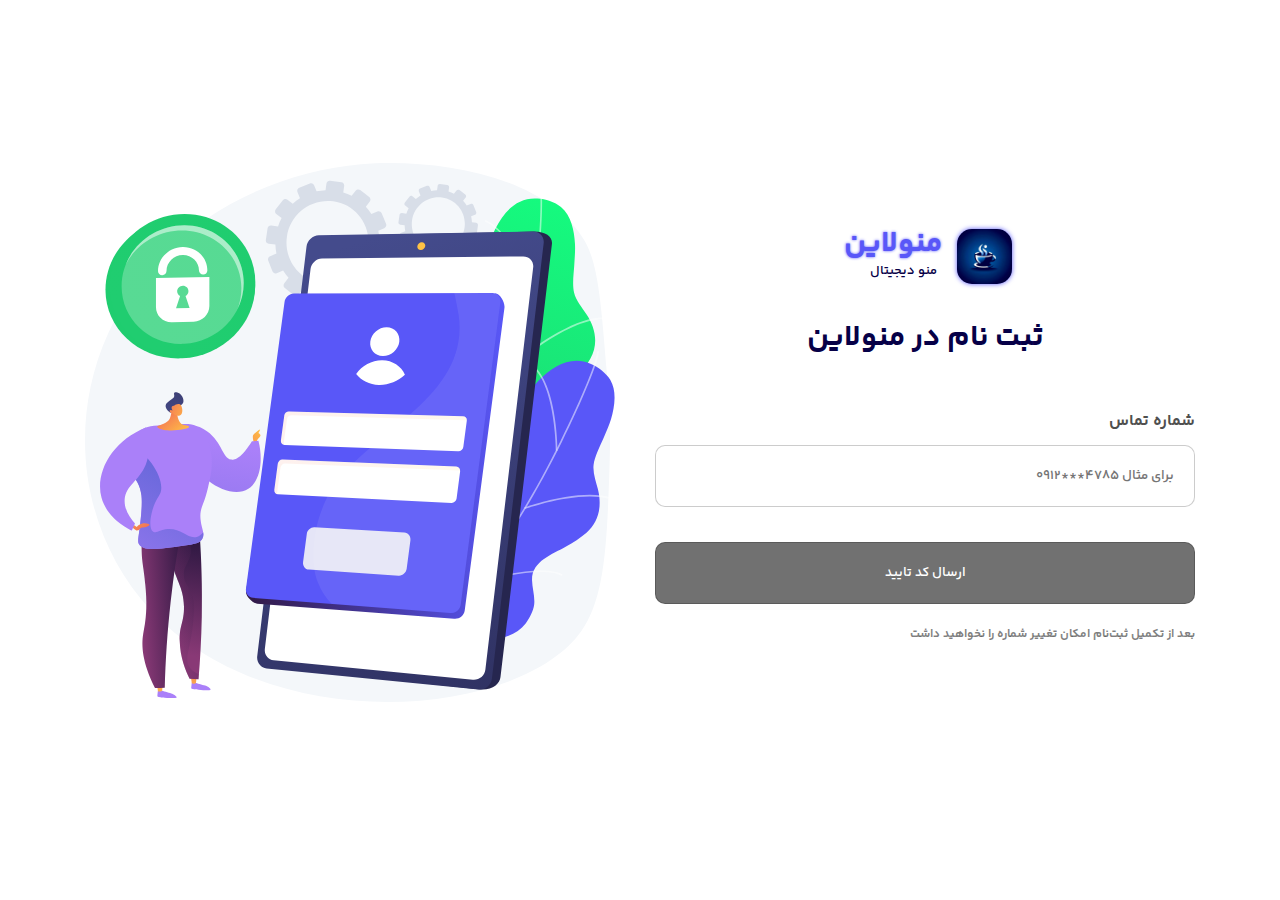
<file: Login/login.html>
<!DOCTYPE html>
<html lang="en">
<head>
    <title>صفحه ورود | منولاین</title>
    <meta charset="UTF-8">
    <meta name="viewport" content="initial-scale = 1.0"/>
    <link rel="icon" href="../image/logo.ico"/>
    <link rel="stylesheet" href="../style/font.css">
    <link rel="stylesheet" href="../style/reset.css">
    <link rel="stylesheet" href="../style/grid.css">
    <link rel="stylesheet" href="../style/login.css"/>
    <link rel="stylesheet" href="../style/responsive.css">
</head>
<body>
    <div class="container">
        <div class="row align-items-center">
            <div class="col-md-6 col-12">
                    <div class="login-content">
                        <div class="header-logo-login">
                            <img src="../image/logo.webp" alt="logo" class="header-logo__img"><!--Change logo-->
                            <div class="header-logo__text-wrapper">
                                <span class="header-logo__text">منولاین</span>
                                <br>
                                <span class="header-logo__sub-text">منو دیجیتال</span>
                            </div>
                        </div>
                        <h1 class="login-content__text">ثبت نام در منولاین</h1>
                        <form class="login-form" method="post">
                            <label for="number" class="login-form__label">شماره تماس</label>
                            <input type="number" class="login-form__input" placeholder="برای مثال 4785***0912" id="number"/>
                            <span class="login-form__error">* شماره تلفن وارد شده باید 11 رقمی باشد!</span>
                            <div class="login-form__timer">
                                <input type="number" class="login-form__input submit-code" placeholder="کد تایید خود را وارد نمایید..."/>
                                <span id="timer">00:59</span>
                            </div>
                            <input id="send-code" disabled type="button" class="login-form__submit" value="ارسال کد تایید" />
                            <input id="submit-code" type="button" class="login-form__submit" value="ثبت کد تایید" />
                            <div class="visitor-head-wrapper">
                                <a aria-readonly="true" id="website" class="familiarity__btn" href="#">
                                    <svg width="24" height="24" viewBox="0 0 24 24" fill="none" xmlns="http://www.w3.org/2000/svg">
                                        <path d="M12 21.75C6.07 21.75 1.25 16.93 1.25 11C1.25 5.07 6.07 0.25 12 0.25C17.93 0.25 22.75 5.07 22.75 11C22.75 16.93 17.93 21.75 12 21.75ZM12 1.75C6.9 1.75 2.75 5.9 2.75 11C2.75 16.1 6.9 20.25 12 20.25C17.1 20.25 21.25 16.1 21.25 11C21.25 5.9 17.1 1.75 12 1.75Z" fill="#737D7F"/>
                                        <path d="M12 15.75C9.38 15.75 7.25 13.62 7.25 11C7.25 8.38 9.38 6.25 12 6.25C14.62 6.25 16.75 8.38 16.75 11C16.75 13.62 14.62 15.75 12 15.75ZM12 7.75C10.21 7.75 8.75 9.21 8.75 11C8.75 12.79 10.21 14.25 12 14.25C13.79 14.25 15.25 12.79 15.25 11C15.25 9.21 13.79 7.75 12 7.75Z" fill="#737D7F"/>
                                        <path d="M21.17 7.74994C21.12 7.74994 21.06 7.73994 21.01 7.72994C18.07 7.08994 15.1 7.08994 12.16 7.72994C11.75 7.81994 11.36 7.55994 11.27 7.15994C11.18 6.74994 11.44 6.35994 11.84 6.26994C14.99 5.57994 18.18 5.57994 21.33 6.26994C21.73 6.35994 21.99 6.75994 21.9 7.15994C21.83 7.50994 21.52 7.74994 21.17 7.74994Z" fill="#737D7F"/>
                                        <path d="M8.54001 13.7501C8.33001 13.7501 8.12001 13.6601 7.97001 13.4901C5.89001 11.1001 4.31001 8.37007 3.26001 5.37007L3.95001 5.06007L4.66001 4.82007L4.68001 4.88007C5.66001 7.69007 7.15001 10.2601 9.11001 12.5101C9.38001 12.8201 9.35001 13.3001 9.04001 13.5701C8.89001 13.6901 8.71001 13.7501 8.54001 13.7501Z" fill="#737D7F"/>
                                        <path d="M10.88 21.69C10.7 21.69 10.52 21.63 10.38 21.5C10.07 21.22 10.05 20.75 10.33 20.44C12.33 18.24 13.81 15.69 14.73 12.86C14.86 12.47 15.3 12.21 15.69 12.34C16.08 12.47 16.31 12.85 16.19 13.24C15.18 16.36 13.59 19.1 11.45 21.46C11.29 21.61 11.08 21.69 10.88 21.69Z" fill="#737D7F"/>
                                    </svg>
                                    <span class="familiarity__text">آشنایی از طریق وب‌سایت</span>
                                </a>
                                <a aria-readonly="true" id="instagram" class="familiarity__btn" href="#">
                                    <svg width="24" height="24" viewBox="0 0 24 24" fill="none" xmlns="http://www.w3.org/2000/svg">
                                        <path d="M15 22.75H9C3.57 22.75 1.25 20.43 1.25 15V9C1.25 3.57 3.57 1.25 9 1.25H15C20.43 1.25 22.75 3.57 22.75 9V15C22.75 20.43 20.43 22.75 15 22.75ZM9 2.75C4.39 2.75 2.75 4.39 2.75 9V15C2.75 19.61 4.39 21.25 9 21.25H15C19.61 21.25 21.25 19.61 21.25 15V9C21.25 4.39 19.61 2.75 15 2.75H9Z" fill="#737D7F"/>
                                        <path d="M12 16.25C9.66 16.25 7.75 14.34 7.75 12C7.75 9.66 9.66 7.75 12 7.75C14.34 7.75 16.25 9.66 16.25 12C16.25 14.34 14.34 16.25 12 16.25ZM12 9.25C10.48 9.25 9.25 10.48 9.25 12C9.25 13.52 10.48 14.75 12 14.75C13.52 14.75 14.75 13.52 14.75 12C14.75 10.48 13.52 9.25 12 9.25Z" fill="#737D7F"/>
                                        <path d="M17 7.4999C16.87 7.4999 16.74 7.4699 16.62 7.4199C16.5 7.3699 16.39 7.2999 16.29 7.2099C16.2 7.1099 16.12 6.9999 16.07 6.8799C16.02 6.7599 16 6.6299 16 6.4999C16 6.3699 16.02 6.2399 16.07 6.1199C16.13 5.9899 16.2 5.8899 16.29 5.7899C16.34 5.7499 16.39 5.6999 16.44 5.6699C16.5 5.6299 16.56 5.5999 16.62 5.5799C16.68 5.5499 16.74 5.5299 16.81 5.5199C17.13 5.4499 17.47 5.5599 17.71 5.7899C17.8 5.8899 17.87 5.9899 17.92 6.1199C17.97 6.2399 18 6.3699 18 6.4999C18 6.6299 17.97 6.7599 17.92 6.8799C17.87 6.9999 17.8 7.1099 17.71 7.2099C17.61 7.2999 17.5 7.3699 17.38 7.4199C17.26 7.4699 17.13 7.4999 17 7.4999Z" fill="#737D7F"/>
                                    </svg>
                                    <span class="familiarity__text">آشنایی از طریق اینستاگرام</span>
                                </a>
                                <a id="visitor" class="familiarity__btn" href="#">
                                    <svg class="svg-white" width="24" height="24" viewBox="0 0 24 24" fill="#737D7F" xmlns="http://www.w3.org/2000/svg">
                                        <path class="svg-white1" d="M11.97 22.75C6.04997 22.75 1.21997 17.93 1.21997 12C1.21997 6.07 6.04997 1.25 11.97 1.25C17.89 1.25 22.72 6.07 22.72 12C22.72 17.93 17.9 22.75 11.97 22.75ZM11.97 2.75C6.86997 2.75 2.71997 6.9 2.71997 12C2.71997 17.1 6.86997 21.25 11.97 21.25C17.07 21.25 21.22 17.1 21.22 12C21.22 6.9 17.07 2.75 11.97 2.75Z" fill="#737D7F"/>
                                        <path class="svg-white2" d="M12 19.2499C9.85 19.2499 7.83 18.1999 6.6 16.4299C6.36 16.0899 6.45 15.6199 6.79 15.3899C7.13 15.1499 7.6 15.2399 7.83 15.5799C8.78 16.9399 10.34 17.7599 12 17.7599C13.66 17.7599 15.22 16.9499 16.17 15.5799C16.41 15.2399 16.87 15.1599 17.21 15.3899C17.55 15.6299 17.63 16.0899 17.4 16.4299C16.17 18.1999 14.15 19.2499 12 19.2499Z" fill="#737D7F"/>
                                    </svg>
                                    <span class="familiarity__text">آشنایی از طریق ویزیتور</span>
                                </a>
                                <div class="visitor">
                                    <input class="visitor__input" type="number" placeholder="کد ویزیتور:" />
                                    <input class="visitor__btn" type="button" value="ثبت کد ویزیتور" />
                                </div>
                            </div>
                            <span class="login-form__span">بعد از تکمیل ثبت‌نام امکان تغییر شماره را نخواهید داشت</span>
                        </form>
                    </div>
            </div>
            <div class="col-md-6 col-12 order">
                <div class="header-logo-login header-logo-login--mobile">
                    <img src="../image/logo.webp" alt="logo" class="header-logo__img"><!--Change logo-->
                    <div class="header-logo__text-wrapper">
                        <span class="header-logo__text">منولاین</span>
                        <br>
                        <span class="header-logo__sub-text">منو دیجیتال</span>
                    </div>
                </div>
                    <img class="login__img" src="../image/login/Group.svg" alt="login" />
            </div>
        </div>
    </div>
    <script type="text/javascript" src="../script/login.js"></script>
</body>
</html>
</file>
<file: style/font.css>
@font-face {
    font-family: IRANYekanBold;
    src: url("../fonts/YekanBakhFaNum-Bold.woff2") format("woff2");
}

@font-face {
    font-family: IRANYekanFNLight;
    src: url("../fonts/YekanBakhFaNum-Light.woff2") format("woff2");
}

@font-face {
    font-family: IRANYekanFNSemiBold;
    src: url("../fonts/YekanBakhFaNum-SemiBold.woff2") format("woff2");
}
</file>
<file: style/grid.css>
html {
    box-sizing: border-box;
}

*,
*::after,
*::before {
    box-sizing: inherit;
}

.container {
    width: 100%;
    padding-right: 15px;
    padding-left: 15px;
    margin-right: auto;
    margin-left: auto;
    overflow: hidden;
}


/* 

- Grid System

*/

.row {
    display: flex;
    flex-wrap: wrap;
    margin-right: -15px;
    margin-left: -15px;
}

.row>* {
    padding-right: 15px;
    padding-left: 15px;
    margin-bottom: 30px;
}

.col {
    max-width: 100%;
    flex-grow: 1;
}

.col-1 {
    width: 8.333333%;
    flex: 0 0 auto;
}

.col-2 {
    width: 16.666666%;
    flex: 0 0 auto;
}

.col-3 {
    width: 25%;
    flex: 0 0 auto;
}

.col-4 {
    width: 33.333333%;
    flex: 0 0 auto;
}

.col-5 {
    width: 41.666666%;
    flex: 0 0 auto;
}

.col-6 {
    width: 50%;
    flex: 0 0 auto;
}

.col-7 {
    width: 58.333333%;
    flex: 0 0 auto;
}

.col-8 {
    width: 66.666666%;
    flex: 0 0 auto;
}

.col-9 {
    width: 75%;
    flex: 0 0 auto;
}

.col-10 {
    width: 83.333333%;
    flex: 0 0 auto;
}

.col-11 {
    width: 91.666666%;
    flex: 0 0 auto;
}

.col-12 {
    width: 100%;
    flex: 0 0 auto;
}


/* sm */

@media (min-width: 576px) {
    .container {
        width: 540px;
    }
    .col-sm-1 {
        width: 8.333333%;
        flex: 0 0 auto;
    }
    .col-sm-2 {
        width: 16.666666%;
        flex: 0 0 auto;
    }
    .col-sm-3 {
        width: 25%;
        flex: 0 0 auto;
    }
    .col-sm-4 {
        width: 33.333333%;
        flex: 0 0 auto;
    }
    .col-sm-5 {
        width: 41.666666%;
        flex: 0 0 auto;
    }
    .col-sm-6 {
        width: 50%;
        flex: 0 0 auto;
    }
    .col-sm-7 {
        width: 58.333333%;
        flex: 0 0 auto;
    }
    .col-sm-8 {
        width: 66.666666%;
        flex: 0 0 auto;
    }
    .col-sm-9 {
        width: 75%;
        flex: 0 0 auto;
    }
    .col-sm-10 {
        width: 83.333333%;
        flex: 0 0 auto;
    }
    .col-sm-11 {
        width: 91.666666%;
        flex: 0 0 auto;
    }
    .col-sm-12 {
        width: 100%;
        flex: 0 0 auto;
    }
}


/* md */

@media (min-width: 768px) {
    .container {
        width: 720px;
    }
    .col-md-1 {
        width: 8.333333%;
        flex: 0 0 auto;
    }
    .col-md-2 {
        width: 16.666666%;
        flex: 0 0 auto;
    }
    .col-md-3 {
        width: 25%;
        flex: 0 0 auto;
    }
    .col-md-4 {
        width: 33.333333%;
        flex: 0 0 auto;
    }
    .col-md-5 {
        width: 41.666666%;
        flex: 0 0 auto;
    }
    .col-md-6 {
        width: 50%;
        flex: 0 0 auto;
    }
    .col-md-7 {
        width: 58.333333%;
        flex: 0 0 auto;
    }
    .col-md-8 {
        width: 66.666666%;
        flex: 0 0 auto;
    }
    .col-md-9 {
        width: 75%;
        flex: 0 0 auto;
    }
    .col-md-10 {
        width: 83.333333%;
        flex: 0 0 auto;
    }
    .col-md-11 {
        width: 91.666666%;
        flex: 0 0 auto;
    }
    .col-md-12 {
        width: 100%;
        flex: 0 0 auto;
    }
}


/* lg */

@media (min-width: 992px) {
    .container {
        width: 960px;
    }
    .col-lg-1 {
        width: 8.333333%;
        flex: 0 0 auto;
    }
    .col-lg-2 {
        width: 16.666666%;
        flex: 0 0 auto;
    }
    .col-lg-3 {
        width: 25%;
        flex: 0 0 auto;
    }
    .col-lg-4 {
        width: 33.333333%;
        flex: 0 0 auto;
    }
    .col-lg-5 {
        width: 41.666666%;
        flex: 0 0 auto;
    }
    .col-lg-6 {
        width: 50%;
        flex: 0 0 auto;
    }
    .col-lg-7 {
        width: 58.333333%;
        flex: 0 0 auto;
    }
    .col-lg-8 {
        width: 66.666666%;
        flex: 0 0 auto;
    }
    .col-lg-9 {
        width: 75%;
        flex: 0 0 auto;
    }
    .col-lg-10 {
        width: 83.333333%;
        flex: 0 0 auto;
    }
    .col-lg-11 {
        width: 91.666666%;
        flex: 0 0 auto;
    }
    .col-lg-12 {
        width: 100%;
        flex: 0 0 auto;
    }
}


/* xl */

@media (min-width: 1200px) {
    .container {
        width: 1140px;
    }
    .col-xl-1 {
        width: 8.333333%;
        flex: 0 0 auto;
    }
    .col-xl-2 {
        width: 16.666666%;
        flex: 0 0 auto;
    }
    .col-xl-3 {
        width: 25%;
        flex: 0 0 auto;
    }
    .col-xl-4 {
        width: 33.333333%;
        flex: 0 0 auto;
    }
    .col-xl-5 {
        width: 41.666666%;
        flex: 0 0 auto;
    }
    .col-xl-6 {
        width: 50%;
        flex: 0 0 auto;
    }
    .col-xl-7 {
        width: 58.333333%;
        flex: 0 0 auto;
    }
    .col-xl-8 {
        width: 66.666666%;
        flex: 0 0 auto;
    }
    .col-xl-9 {
        width: 75%;
        flex: 0 0 auto;
    }
    .col-xl-10 {
        width: 83.333333%;
        flex: 0 0 auto;
    }
    .col-xl-11 {
        width: 91.666666%;
        flex: 0 0 auto;
    }
    .col-xl-12 {
        width: 100%;
        flex: 0 0 auto;
    }
}


/* xxl */

@media (min-width: 1400px) {
    .container {
        width: 1370px;
    }
    .col-xxl-1 {
        width: 8.333333%;
        flex: 0 0 auto;
    }
    .col-xxl-2 {
        width: 16.666666%;
        flex: 0 0 auto;
    }
    .col-xxl-3 {
        width: 25%;
        flex: 0 0 auto;
    }
    .col-xxl-4 {
        width: 33.333333%;
        flex: 0 0 auto;
    }
    .col-xxl-5 {
        width: 41.666666%;
        flex: 0 0 auto;
    }
    .col-xxl-6 {
        width: 50%;
        flex: 0 0 auto;
    }
    .col-xxl-7 {
        width: 58.333333%;
        flex: 0 0 auto;
    }
    .col-xxl-8 {
        width: 66.666666%;
        flex: 0 0 auto;
    }
    .col-xxl-9 {
        width: 75%;
        flex: 0 0 auto;
    }
    .col-xxl-10 {
        width: 83.333333%;
        flex: 0 0 auto;
    }
    .col-xxl-11 {
        width: 91.666666%;
        flex: 0 0 auto;
    }
    .col-xxl-12 {
        width: 100%;
        flex: 0 0 auto;
    }
}
</file>
<file: style/login.css>
:root{
    --purple: #5957F8;
    --dark-blue : #060047;
    --green : #16CB69;
    --black : #2A2D53;
}

*{
    padding:0;
    margin:0;
    border: 0;
    outline: 0;
    box-sizing: border-box;
}

html{
    font-size: 62.5%;
}

a{
    text-decoration: none;
}

body{
    font-family: IRANYekanBold, sans-serif;
    display: flex;
    justify-content: center;
    align-content: center;
    min-height: 100vh;
    font-size: 1.6rem;
    direction: rtl;
    flex-wrap: wrap;
}

.align-items-center {
    align-items: center;
}

/*  Login */

.login{
    display: flex;
    justify-content: center;
    align-items: center;
}

/*  Login Content    */

.login-content{

}

.header-logo-login{
    display: flex;
    align-items: center;
    justify-content: center;
}

.header-logo__img{
    width: 5.5rem;
    height: 5.5rem;
    border-radius: 1.5rem;
    background-color: var(--purple);
    box-shadow: 0 0 .5rem var(--purple);
}

.header-logo__text-wrapper{
    margin-right: 1.5rem;
}

.header-logo__text{
    color: var(--purple);
    font-size: 3rem;
    text-shadow: 0 0 .3rem var(--purple);
    margin-left: .5rem;
}

.header-logo__sub-text{
    display: block;
    margin: .5rem;
    font-size: 1.3rem;
    font-family: IRANYekanFNSemiBold,sans-serif;
    color: var(--dark-blue);
}

.login-content__text{
    margin-top: 4rem;
    text-align: center;
    font-size: 3rem;
    color: var(--dark-blue);
}

.login-form{
    margin-top: 6rem;
    position: relative;
}

.login-form__label{
    color: rgba(0, 0, 0, 0.7);
}

.login-form__input{
    width: 100%;
    border: 1px solid rgba(0, 0, 0, 0.2);
    padding: 2rem;
    border-radius: 1rem;
    font-family: IRANYekanFNSemiBold,sans-serif;
    margin: 1.5rem 0;
}

#timer{
    border: 1px solid rgba(0, 0, 0, 0.2);
    padding: 2.2rem;
    border-right: 0;
    border-top-left-radius: 1rem;
    border-bottom-left-radius: 1rem;
    display: none;
}

#submit-code{
    background-color: var(--purple);
    cursor: pointer;
    display: none;
}

.submit-code{
    display: none;
    border-bottom-right-radius: 1rem;
    border-top-right-radius: 1rem;
    border-left: 0;
}

.login-form__timer{
    display: flex;
    justify-content: center;
    align-items: center;
}

.login-form__error{
    color: #ff0000;
    display: none;
}

.login-form__submit{
    width: 100%;
    color: #fff;
    background-color: rgb(113 113 113);
    border: 1px solid rgba(0, 0, 0, 0.2);
    padding: 2rem;
    border-radius: 1rem;
    font-family: IRANYekanFNSemiBold,sans-serif;
    margin-top: 2rem;
}

.login-form__span{
    margin-top: 2.5rem;
    display: block;
    color: rgba(0, 0, 0, 0.5);
    font-size: 1.2rem;
}

.familiarity__btn{
    display: flex;
    align-items: center;
    gap: 1rem;
    width: 100%;
    color: var(--dark-blue);
    background-color: #ededed;
    border: 1px solid rgba(0, 0, 0, 0.2);
    padding: 2rem;
    border-radius: 1rem;
    font-family: IRANYekanFNSemiBold,sans-serif;
    margin-bottom: 3rem;
    transition: .2s all;
}

.familiarity__btn:hover{
    box-shadow: 0 0 10px #272727;
    transition: .5s all;
}

.visitor-head-wrapper{
    display: none;
}

.visitor{
    position: relative;
    top: -6rem;
    z-index: -1;
    visibility: hidden;
    display: flex;
    align-items: center;
    justify-content: center;
    margin-top: 2rem;
    transition: .3s all;
}

.visitor__input{
    position: absolute;
    width: 100%;
    border: 1px solid rgba(0, 0, 0, 0.2);
    padding: 2rem;
    font-family: IRANYekanFNSemiBold,sans-serif;
    margin: 2rem 0;
    border-left: none;
    border-radius: 1rem;
    border-top-left-radius: 0;
    border-bottom-left-radius: 0;
}

.visitor__btn{
    position: absolute;
    cursor: pointer;
    left: -6px;
    width: 25%;
    color: var(--purple);
    background-color: #fff;
    border: 1px solid rgba(0, 0, 0, 0.2);
    border-right: none;
    padding: 2rem;
    border-radius: 1rem;
    border-top-right-radius: 0;
    border-bottom-right-radius: 0;
    font-family: IRANYekanFNSemiBold,sans-serif;
}

/* Chrome, Safari, Edge, Opera Hide Arrows */
input::-webkit-outer-spin-button,
input::-webkit-inner-spin-button {
    -webkit-appearance: none;
    margin: 0;
}

/* Firefox Hide Arrows */
input[type=number] {
    -moz-appearance: textfield;
}

/*    Login Img    */

.login__image{
    margin-right: 15rem;
}

.login__img{
    width: 100%;
}

.header-logo-login--mobile{
    display: none;
    justify-content: center;
    margin-bottom: 3rem;
}
</file>
<file: style/responsive.css>
@media (max-width: 1400px) {
    /*  Description Section  */
    .description__text,.description__sub-title{
        line-height: 1.4;
    }
    /*  Comment Section  */
    .comment-item__name{
        font-size: 1.2rem;
    }
    .comment-item__post{
        font-size: 1rem;
    }
    .comment__star{
        width: 2rem;
        height: 2rem;
    }
    /*  Plans Section  */
    .plans-item__feature-text {
        font-size: 13px;
    }
}

@media (max-width: 1200px) {
    /* Hero Section */
    .hero-section__title{
        font-size: 5rem;
    }
    .hero-section__sub-title{
        font-size: 2.7rem;
    }
    .hero-section__object{
        font-size: 1rem;
        width: 14rem;
        height: 5rem;
    }
    /*  Description Section  */
    .description__video{
        margin-top: 4rem;
    }
    /*  Comment Section  */
    .comment-item__name{
        font-size: 1.6rem;
    }
    .comment-item__post{
        font-size: 1.2rem;
    }
    .comment__star{
        width: 2.5rem;
        height: 2.5rem;
    }
    /*  Plans Section  */
    .plans-item__feature-text {
        font-size: 16px;
    }
    .visibility{
        visibility: visible;
    }
}


@media (max-width: 992px) {
    /* Header */
    .header-btn__create{
        display: none;
    }
    .header-btn{
        justify-content: end;
    }
    /* Hero Section */
    .hero-section__btn{
        padding: 1.5rem 2.5rem;
    }
    .hero-section__btn-text{
        font-size: 11px;
    }

    .object-right{
        top: 30%;
        right: auto;
    }
    .object-left{
        left: 0%;
        bottom: 26%;
    }
    .hero-section__title{
        font-size: 6rem;
    }
    .hero-section__sub-title{
        font-size: 3rem;
    }
    /*  feature section  */
    .feature-section__title{
        font-size: 3rem;
    }
    /*  Partner section  */
    .partner-section__title{
        font-size: 2.7rem;
    }
    /*  Footer  */
    .footer-copyright{
        width: 100%;
    }
    .footer-copyright__text{
        font-size: .9rem;
    }
    .footer .header-logo__text{
        font-size: 2.5rem;
    }
    .footer .header-logo__sub-text{
        font-size: 1rem;
    }
    .footer .header-menu__link{
        font-size: 1.2rem;
    }
    .footer-social__icon{
        width: 2.5rem;
        height: 2.5rem;
    }
    .footer-pay__img{
        width: 8rem;
        height: 13rem;
    }
    /*  Description Section  */
    .description__video{
        margin-top: 0;
    }
    .description__text{
        line-height: 2;
    }
    /*  FAQ Section  */
    .faq-question{
        font-size: 1.5rem;
    }
    .faq-description{
        font-size: 1.4rem;
    }
    /*  Comment Section  */
    .comment-item__name{
        font-size: 1.2rem;
    }
    .comment-item__post{
        font-size: 1rem;
    }
    .comment__star{
        width: 2rem;
        height: 2rem;
    }
    .comment__title{
        font-size: 2.5rem;
    }
    .comment__subtitle{
        font-size: 1.2rem;
    }
}

@media (max-width: 808px) {
    /*  Comment Section  */
    .comment__star{
        width: 1.5rem;
        height: 1.5rem;
    }
}

@media (max-width: 768px) {
    /* Header */
    .header-btn{
        display: none;
    }
    .header__toggle{
        display: flex;
        margin-top: -.8rem;
    }
    .header__mobile-menu-wrapper{
        position: fixed;
        right: -31.8rem;
        top: 0;
        bottom: 0;
        padding: 3rem 5rem 3rem 0;
        background-color: #fff;
        transition: .2s all ease-in;
        z-index: 100;
    }
    .header-menu{
        flex-direction: column;
        align-items: normal;
        margin: 6rem 0;
        gap: 5rem;
    }
    .header-mobile__logo{
        display: block;
    }
    .header-btn--mobile{
        display: flex;
    }
    .header-menu__item{
        display: block;
        border-bottom: 1px solid rgba(39, 38, 87, 0.2);
        padding-bottom: 3rem;
        margin-left: 3rem;
    }
    .header-mobile__social{
        display: block;
    }
    .header-menu__item::after,.header-menu__item::before{
        display: none;
    }
    .header-logo{
        justify-content: space-between;
    }
    /* Hero Section */
    .hero-section__title{
        font-size: 5.7rem;
    }
    .hero-section__title,.hero-section__sub-title,.hero-section__description{
        text-align: center;
    }
    .hero-section__buttons{
        justify-content: center;
    }
    .hero-section__img{

    }
    .object-right{
        top: 29%;
        right: 10%;
    }
    .object-left{
        left: 5%;
        bottom: 26%;
    }
    /*  feature section  */
    .feature-section__title{
        font-size: 2.2rem;
    }
    /*  Partner section  */
    .partner-section__title{
        font-size: 2rem;
    }
    .partner-section__title .green{
        font-size: 4.4rem!important;
    }
    /*  Footer  */
    .footer .header-menu{
        flex-direction: row;
        align-items: center;
        justify-content: space-between;
        margin: 0;
        gap: .9rem;
    }
    .footer .header-logo{
        justify-content: center;
    }
    .footer .header-menu__link{
        font-size: 1.6rem;
        text-align: center;
    }
    .footer__description{
        text-align: center;
    }
    .mb--30{
        margin-bottom: -3rem;
    }
    .footer-copyright__text{
        text-align: center;
    }
    .footer .header-menu__item{
        margin-left: 0;
    }
    .footer-social{
        display: none;
    }
    .footer-social-mobile{
        display: flex;
    }
    .footer-copyright{
        display: none;
    }
    .footer-copyright-mobile{
        display: flex;
    }
    /*  Comment Section  */
    .comment-item__name{
        font-size: 1.6rem;
    }
    .comment-item__post{
        font-size: 1.6rem;
    }
    .comment__title{
        font-size: 4rem;
    }
    .comment__subtitle{
        font-size: 1.8rem;
        display: block;
        margin-top: 1.5rem;
    }
    .comment__header{
        display: block;
        text-align: center;
    }
    .comment__star{
        width: 2rem;
        height: 2rem;
    }
    .comment-item{
        max-width: 65rem;
    }
    /*  Plans Section  */
    .plans-item__feature-text{
        font-size: 12px !important;
    }
    /*  Login Page  */
    .order .header-logo-login--mobile{
        display: flex;
    }
    .header-logo-login{
        display: none;
    }
    .login-content{
        margin-bottom: 10rem;
    }
    .order{
        order: -1;
        margin-top: 10rem;
    }
}

@media (max-width: 576px) {
    /*  Footer  */
    .footer .header-menu__link{
        font-size: 1.4rem;
    }
    .star{
        display: none;
    }
    /*  Comment Section  */
    .comment__title{
        font-size: 3rem;
    }
    .comment__subtitle{
        font-size: 1.4rem;
    }
    .comment__star{
        width: 1.5rem;
        height: 1.5rem;
    }
    .comment__slider{
        left: 2rem;
        right: 2rem;
    }
    .comment__description{
        text-align: center;
    }
}

@media (max-width: 506px) {
    /*  Comment Section  */
    .comment-item__name{
        font-size: 1.2rem;
    }
    .comment-item__post{
        font-size: 1rem;
    }
    /*  Plans Section  */
    .plans-item__feature-text{
        font-size: 16px !important;
    }
    .plans-item__feature-item{
        margin-right: 4rem;
    }
}

@media (max-width: 480px) {
    /*  Description Section  */
    .description__title-text{
        font-size: 25px;
    }
}

@media (max-width: 412px) {
    /* Hero Section */
    .object-right{
        right: 0;
    }
    .object-left{
        left: 0;
    }
    .hero-section__object{
        width: 13rem;
        height: 4rem;
    }
    .hero-section__object-animation{
        width: 3rem;
        height: 3rem;
    }
    /*  Description Section  */
    .description__sub-title{
        font-size: 14px;
    }
    .description__title-text{
        font-size: 25px;
    }
}

@media (max-width: 390px) {
    /*  Description Section  */
    .description__sub-title{
        font-size: 9px;
    }
    .description__title-text{
        font-size: 18px;
    }
    .description__cup-icon{
        width: 80px;
        height: 80px;
    }
    /*  FAQ Section  */
    .faq-question{
        font-size: 1.2rem;
    }
    .faq-description{
        font-size: 1.2rem;
    }
}


@media (max-width: 360px) {
    /* Hero Section */
    .hero-section__btn-text{
        font-size: .8rem;
    }
}

@media (max-width: 343px) {
    /* Hero Section */
    .hero-section__img{
        height: 45rem;
    }
}
</file>
